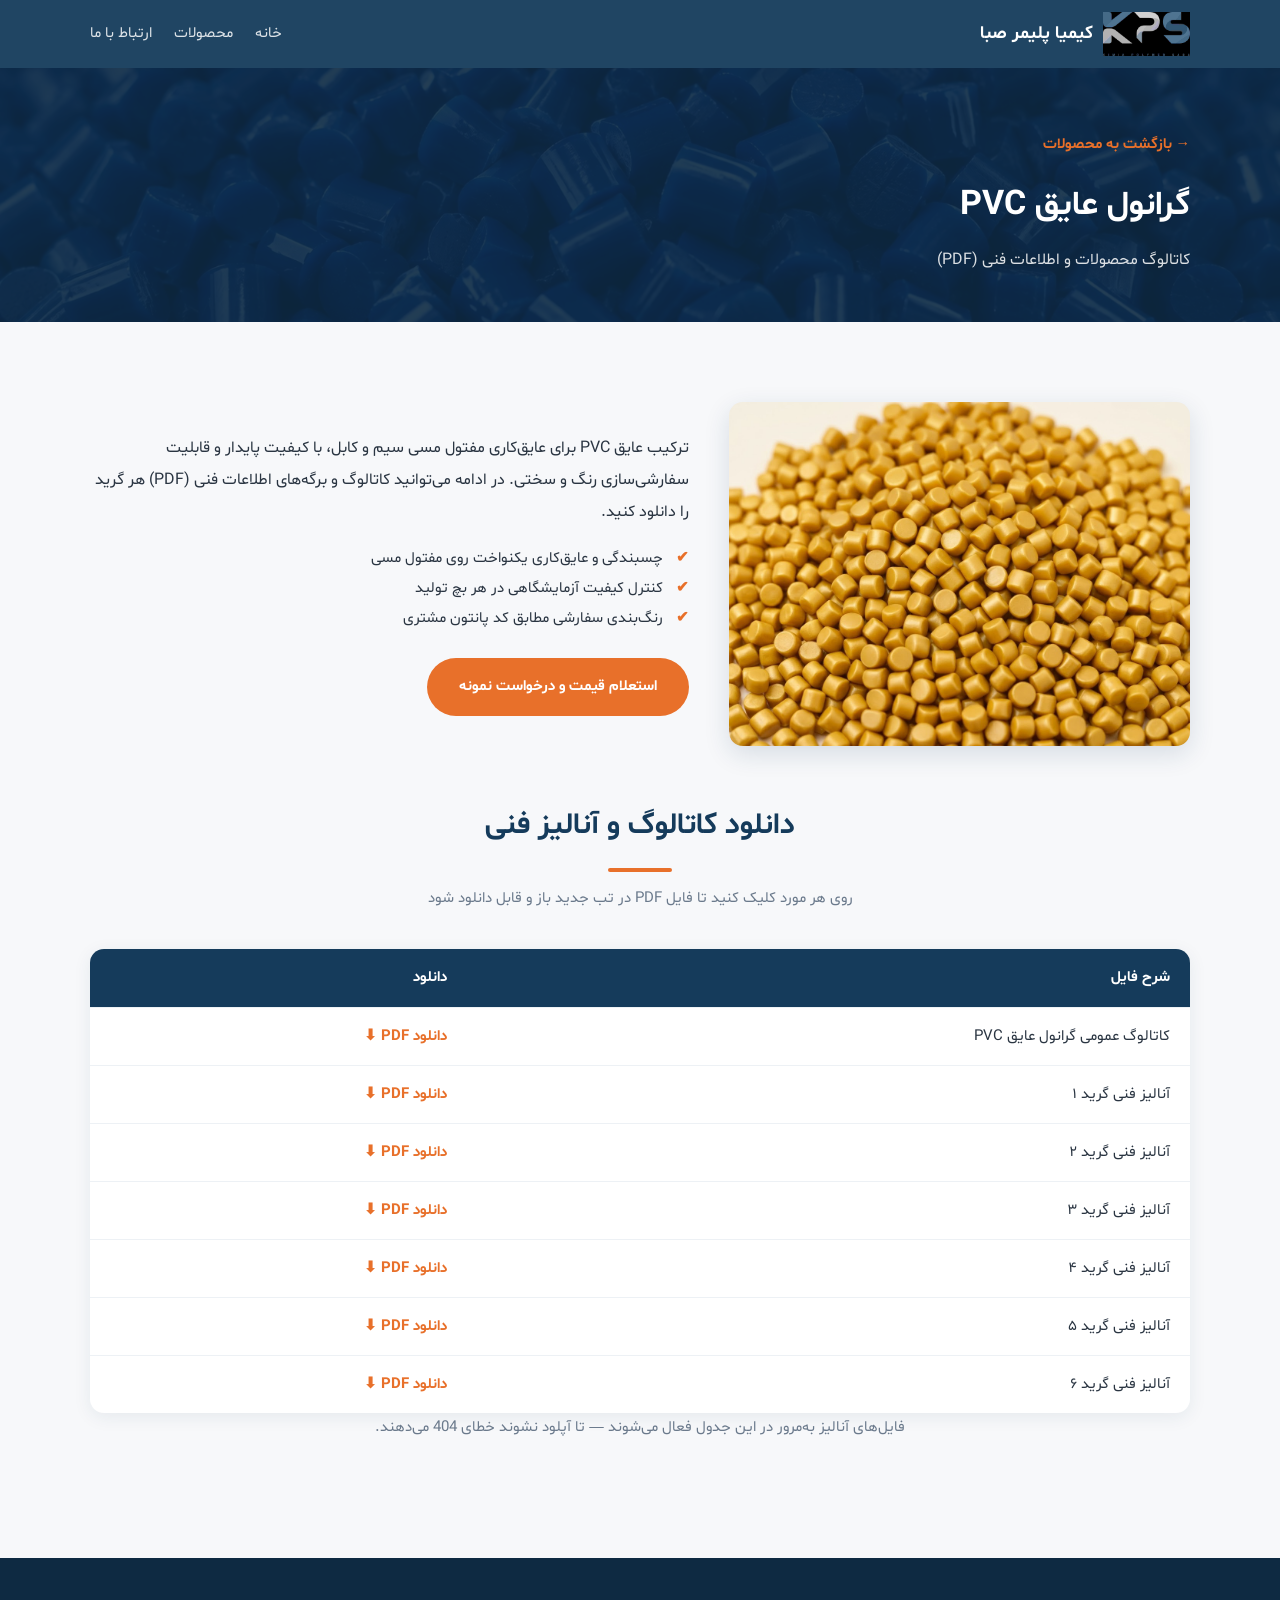
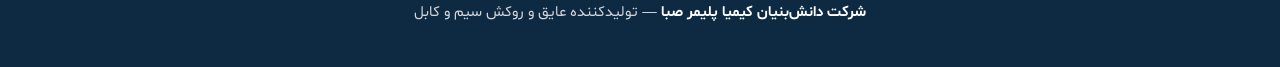
<file: insulation.html>
<!DOCTYPE html>
<html lang="fa" dir="rtl">
<head>
<meta charset="UTF-8">
<meta name="viewport" content="width=device-width, initial-scale=1.0">
<title>گرانول عایق PVC | کیمیا پلیمر صبا</title>
<meta name="description" content="کاتالوگ و اطلاعات فنی گرانول عایق PVC شرکت دانش‌بنیان کیمیا پلیمر صبا">
<link rel="stylesheet" href="style.css">
</head>
<body>

<header class="site-header">
  <div class="container header-inner">
    <a href="index.html" class="logo">
      <img src="logo.png" alt="لوگو" class="logo-img" onerror="this.classList.add('hide')">
      <span class="logo-mark">ک</span>
      <span class="logo-text">کیمیا پلیمر صبا</span>
    </a>
    <nav class="main-nav">
      <a href="index.html">خانه</a>
      <a href="index.html#products">محصولات</a>
      <a href="index.html#contact">ارتباط با ما</a>
    </nav>
  </div>
</header>

<section class="page-hero">
  <div class="container reveal">
    <a href="index.html#products" class="back-link">→ بازگشت به محصولات</a>
    <h1>گرانول عایق PVC</h1>
    <p>کاتالوگ محصولات و اطلاعات فنی (PDF)</p>
  </div>
</section>

<section class="section">
  <div class="container">
    <div class="product-page-grid">
      <img src="product1.jpg" alt="گرانول عایق PVC" class="product-page-img reveal">
      <div class="reveal">
        <p>ترکیب عایق PVC برای عایق‌کاری مفتول مسی سیم و کابل، با کیفیت پایدار و قابلیت سفارشی‌سازی رنگ و سختی. در ادامه می‌توانید کاتالوگ و برگه‌های اطلاعات فنی (PDF) هر گرید را دانلود کنید.</p>
        <ul class="feature-list">
          <li>چسبندگی و عایق‌کاری یکنواخت روی مفتول مسی</li>
          <li>کنترل کیفیت آزمایشگاهی در هر بچ تولید</li>
          <li>رنگ‌بندی سفارشی مطابق کد پانتون مشتری</li>
        </ul>
        <a href="mailto:sales@kimiapolymersaba.ir" class="btn btn-primary">استعلام قیمت و درخواست نمونه</a>
      </div>
    </div>

    <h2 class="section-title">دانلود کاتالوگ و آنالیز فنی</h2>
    <p class="section-hint">روی هر مورد کلیک کنید تا فایل PDF در تب جدید باز و قابل دانلود شود</p>
    <table class="pdf-table reveal">
      <tr><th>شرح فایل</th><th>دانلود</th></tr>
      <tr><td>کاتالوگ عمومی گرانول عایق PVC</td><td><a href="insulation-catalog.pdf" class="pdf-link">دانلود PDF ⬇</a></td></tr>
      <tr><td>آنالیز فنی گرید ۱</td><td><a href="insulation-01.pdf" class="pdf-link">دانلود PDF ⬇</a></td></tr>
      <tr><td>آنالیز فنی گرید ۲</td><td><a href="insulation-02.pdf" class="pdf-link">دانلود PDF ⬇</a></td></tr>
      <tr><td>آنالیز فنی گرید ۳</td><td><a href="insulation-03.pdf" class="pdf-link">دانلود PDF ⬇</a></td></tr>
      <tr><td>آنالیز فنی گرید ۴</td><td><a href="insulation-04.pdf" class="pdf-link">دانلود PDF ⬇</a></td></tr>
      <tr><td>آنالیز فنی گرید ۵</td><td><a href="insulation-05.pdf" class="pdf-link">دانلود PDF ⬇</a></td></tr>
      <tr><td>آنالیز فنی گرید ۶</td><td><a href="insulation-06.pdf" class="pdf-link">دانلود PDF ⬇</a></td></tr>
    </table>
    <p class="section-hint">فایل‌های آنالیز به‌مرور در این جدول فعال می‌شوند — تا آپلود نشوند خطای 404 می‌دهند.</p>
  </div>
</section>

<footer class="site-footer">
  <div class="container footer-inner">
    <p><strong>شرکت دانش‌بنیان کیمیا پلیمر صبا</strong> — تولیدکننده عایق و روکش سیم و کابل</p>
  </div>
</footer>

<script src="script.js"></script>
</body>
</html>
</file>
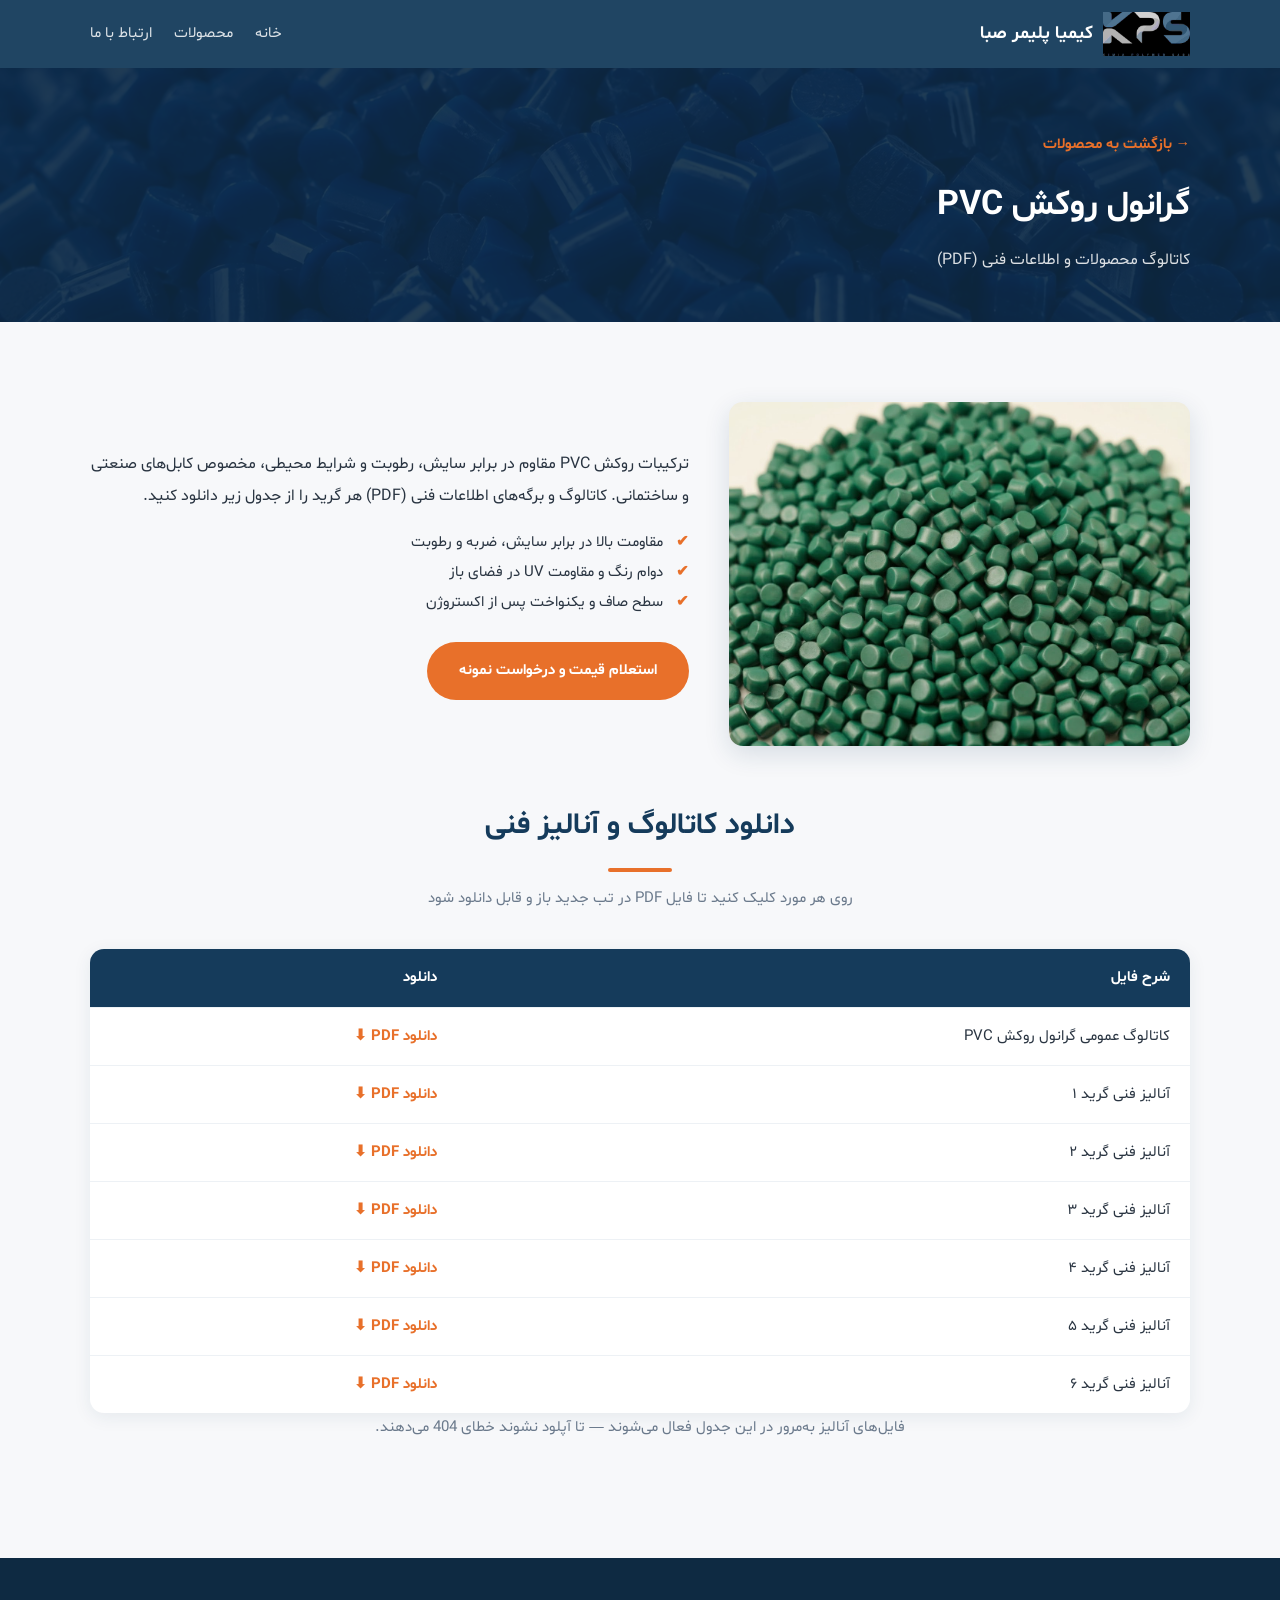
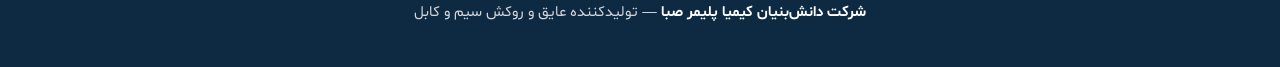
<file: sheath.html>
<!DOCTYPE html>
<html lang="fa" dir="rtl">
<head>
<meta charset="UTF-8">
<meta name="viewport" content="width=device-width, initial-scale=1.0">
<title>گرانول روکش PVC | کیمیا پلیمر صبا</title>
<meta name="description" content="کاتالوگ و اطلاعات فنی گرانول روکش PVC شرکت دانش‌بنیان کیمیا پلیمر صبا">
<link rel="stylesheet" href="style.css">
</head>
<body>

<header class="site-header">
  <div class="container header-inner">
    <a href="index.html" class="logo">
      <img src="logo.png" alt="لوگو" class="logo-img" onerror="this.classList.add('hide')">
      <span class="logo-mark">ک</span>
      <span class="logo-text">کیمیا پلیمر صبا</span>
    </a>
    <nav class="main-nav">
      <a href="index.html">خانه</a>
      <a href="index.html#products">محصولات</a>
      <a href="index.html#contact">ارتباط با ما</a>
    </nav>
  </div>
</header>

<section class="page-hero">
  <div class="container reveal">
    <a href="index.html#products" class="back-link">→ بازگشت به محصولات</a>
    <h1>گرانول روکش PVC</h1>
    <p>کاتالوگ محصولات و اطلاعات فنی (PDF)</p>
  </div>
</section>

<section class="section">
  <div class="container">
    <div class="product-page-grid">
      <img src="product2.jpg" alt="گرانول روکش PVC" class="product-page-img reveal">
      <div class="reveal">
        <p>ترکیبات روکش PVC مقاوم در برابر سایش، رطوبت و شرایط محیطی، مخصوص کابل‌های صنعتی و ساختمانی. کاتالوگ و برگه‌های اطلاعات فنی (PDF) هر گرید را از جدول زیر دانلود کنید.</p>
        <ul class="feature-list">
          <li>مقاومت بالا در برابر سایش، ضربه و رطوبت</li>
          <li>دوام رنگ و مقاومت UV در فضای باز</li>
          <li>سطح صاف و یکنواخت پس از اکستروژن</li>
        </ul>
        <a href="mailto:sales@kimiapolymersaba.ir" class="btn btn-primary">استعلام قیمت و درخواست نمونه</a>
      </div>
    </div>

    <h2 class="section-title">دانلود کاتالوگ و آنالیز فنی</h2>
    <p class="section-hint">روی هر مورد کلیک کنید تا فایل PDF در تب جدید باز و قابل دانلود شود</p>
    <table class="pdf-table reveal">
      <tr><th>شرح فایل</th><th>دانلود</th></tr>
      <tr><td>کاتالوگ عمومی گرانول روکش PVC</td><td><a href="sheath-catalog.pdf" class="pdf-link">دانلود PDF ⬇</a></td></tr>
      <tr><td>آنالیز فنی گرید ۱</td><td><a href="sheath-01.pdf" class="pdf-link">دانلود PDF ⬇</a></td></tr>
      <tr><td>آنالیز فنی گرید ۲</td><td><a href="sheath-02.pdf" class="pdf-link">دانلود PDF ⬇</a></td></tr>
      <tr><td>آنالیز فنی گرید ۳</td><td><a href="sheath-03.pdf" class="pdf-link">دانلود PDF ⬇</a></td></tr>
      <tr><td>آنالیز فنی گرید ۴</td><td><a href="sheath-04.pdf" class="pdf-link">دانلود PDF ⬇</a></td></tr>
      <tr><td>آنالیز فنی گرید ۵</td><td><a href="sheath-05.pdf" class="pdf-link">دانلود PDF ⬇</a></td></tr>
      <tr><td>آنالیز فنی گرید ۶</td><td><a href="sheath-06.pdf" class="pdf-link">دانلود PDF ⬇</a></td></tr>
    </table>
    <p class="section-hint">فایل‌های آنالیز به‌مرور در این جدول فعال می‌شوند — تا آپلود نشوند خطای 404 می‌دهند.</p>
  </div>
</section>

<footer class="site-footer">
  <div class="container footer-inner">
    <p><strong>شرکت دانش‌بنیان کیمیا پلیمر صبا</strong> — تولیدکننده عایق و روکش سیم و کابل</p>
  </div>
</footer>

<script src="script.js"></script>
</body>
</html>
</file>
<file: style.css>
/* ===== فونت شبنم — میزبانی داخل خود سایت (بدون وابستگی به CDN خارجی) ===== */
@font-face {
  font-family: 'Shabnam';
  src: url('Shabnam.woff2') format('woff2');
  font-weight: normal;
  font-style: normal;
  font-display: swap;
}
@font-face {
  font-family: 'Shabnam';
  src: url('Shabnam-Bold.woff2') format('woff2');
  font-weight: bold;
  font-style: normal;
  font-display: swap;
}

/* ===== متغیرها ===== */
:root {
  --navy: #153B5B;
  --navy-dark: #0E2A42;
  --orange: #E8702A;
  --orange-dark: #C95C1E;
  --bg: #F7F8FA;
  --white: #FFFFFF;
  --text: #2A3542;
  --muted: #6B7A8C;
  --radius: 14px;
}

* { margin: 0; padding: 0; box-sizing: border-box; }

html { scroll-behavior: smooth; }

body {
  font-family: 'Shabnam', Tahoma, sans-serif;
  color: var(--text);
  background: var(--bg);
  line-height: 2;
}

.container { max-width: 1140px; margin: 0 auto; padding: 0 20px; }

/* ===== هدر ===== */
.site-header {
  position: sticky; top: 0; z-index: 100;
  background: rgba(21, 59, 91, 0.95);
}
.header-inner {
  display: flex; align-items: center; gap: 28px;
  padding: 12px 20px;
}
.logo { display: flex; align-items: center; gap: 10px; text-decoration: none; }
.logo-img { height: 44px; width: auto; }
.logo-img.hide { display: none; }
.logo-mark {
  width: 42px; height: 42px; border-radius: 10px;
  background: var(--orange); color: #fff;
  display: flex; align-items: center; justify-content: center;
  font-size: 22px; font-weight: 800;
}
/* وقتی لوگوی واقعی آپلود شد، حرف «ک» پنهان می‌شود */
.logo-img:not(.hide) + .logo-mark { display: none; }
.logo-text { color: #fff; font-weight: 700; font-size: 18px; }
.main-nav { display: flex; gap: 22px; margin-inline-start: auto; }
.main-nav a {
  color: rgba(255,255,255,0.85); text-decoration: none;
  font-size: 15px; transition: color .2s;
}
.main-nav a:hover { color: var(--orange); }
.header-phone {
  color: #fff; text-decoration: none; font-weight: 700;
  background: rgba(255,255,255,0.12);
  padding: 8px 16px; border-radius: 30px; font-size: 15px;
  transition: background .2s;
}
.header-phone:hover { background: rgba(255,255,255,0.22); }
.menu-btn {
  display: none; background: none; border: none;
  color: #fff; font-size: 26px; cursor: pointer;
}

/* ===== بنر اصلی ===== */
.hero {
  position: relative; min-height: 520px;
  display: flex; align-items: center;
  background: var(--navy) url('granule.jpg') center/cover no-repeat;
}
.hero-overlay {
  position: absolute; inset: 0;
  background: linear-gradient(90deg, rgba(14,42,66,0.92), rgba(14,42,66,0.72));
}
.hero-content { position: relative; color: #fff; padding: 80px 20px; }
.hero-content h1 { font-size: 44px; font-weight: 800; margin-bottom: 14px; }
.hero-content p { font-size: 19px; opacity: .9; max-width: 640px; margin-bottom: 30px; }
.hero-actions { display: flex; gap: 14px; flex-wrap: wrap; }

.btn {
  display: inline-block; padding: 12px 30px; border-radius: 30px;
  text-decoration: none; font-weight: 700; font-size: 15px;
  border: 2px solid transparent; cursor: pointer;
  transition: all .2s; font-family: inherit;
}
.btn-primary { background: var(--orange); color: #fff; }
.btn-primary:hover { background: var(--orange-dark); }
.btn-outline { border-color: rgba(255,255,255,.6); color: #fff; }
.btn-outline:hover { background: rgba(255,255,255,.12); }

/* ===== بخش‌ها ===== */
.section { padding: 80px 0; }
.section-alt { background: var(--white); }
.section-title {
  text-align: center; font-size: 30px; font-weight: 800;
  color: var(--navy); margin-bottom: 12px; position: relative;
}
.section-title::after {
  content: ''; display: block; width: 64px; height: 4px;
  background: var(--orange); border-radius: 4px;
  margin: 12px auto 0;
}
.section-hint {
  text-align: center; color: var(--muted); font-size: 14.5px;
  margin-bottom: 36px;
}

/* ===== درباره ما ===== */
.about-grid {
  display: grid; grid-template-columns: 1.4fr 1fr; gap: 40px; align-items: center;
}
.about-text p { margin-bottom: 16px; font-size: 16.5px; }
.about-cards { display: grid; gap: 16px; }
.fact-card {
  background: var(--white); border-radius: var(--radius);
  padding: 22px; text-align: center;
  box-shadow: 0 4px 18px rgba(21,59,91,0.08);
  border-inline-start: 4px solid var(--orange);
}
.fact-num { display: block; font-size: 24px; font-weight: 800; color: var(--navy); }
.fact-label { font-size: 14px; color: var(--muted); }

/* ===== محصولات ===== */
.products-grid {
  display: grid; grid-template-columns: repeat(3, 1fr); gap: 26px;
}
.product-card {
  background: var(--white); border-radius: var(--radius); overflow: hidden;
  box-shadow: 0 4px 18px rgba(21,59,91,0.08);
  transition: transform .25s, box-shadow .25s;
  cursor: pointer;
  text-decoration: none; color: var(--text); display: block;
}
.product-card:hover, .product-card:focus-visible {
  transform: translateY(-6px); box-shadow: 0 12px 28px rgba(21,59,91,0.14);
  outline: none;
}
.product-card img { width: 100%; height: 210px; object-fit: cover; display: block; background: #E7EBF0; }
.product-card h3 { color: var(--navy); font-size: 19px; margin: 18px 20px 8px; }
.product-card p { font-size: 14.5px; color: var(--muted); margin: 0 20px 10px; }
.product-more {
  display: inline-block; margin: 0 20px 20px;
  color: var(--orange); font-size: 14px; font-weight: 700;
}

/* ===== بنر نمایشگاه ===== */
.event-banner { padding: 10px 0; }
.event-inner {
  background: linear-gradient(120deg, var(--orange), #F0934F);
  color: #fff; border-radius: 18px;
  padding: 30px 34px; text-align: center;
  box-shadow: 0 10px 30px rgba(232,112,42,0.35);
}
.event-icon { font-size: 34px; display: block; margin-bottom: 8px; }
.event-inner p { font-size: 18px; font-weight: 600; }
.event-inner strong { font-size: 20px; }

/* ===== گالری ===== */
.gallery-subtitle {
  color: var(--navy); font-size: 20px; font-weight: 800;
  margin: 44px 0 18px; text-align: center;
}
.gallery-grid {
  display: grid; grid-template-columns: repeat(3, 1fr); gap: 16px;
}
.gallery-grid.two { grid-template-columns: repeat(2, 1fr); max-width: 760px; margin: 0 auto; }
.gallery-item {
  border-radius: var(--radius); overflow: hidden; cursor: pointer;
  background: #E7EBF0;
}
.gallery-item img {
  width: 100%; height: 200px; object-fit: cover; display: block;
  transition: transform .3s;
}
.gallery-item:hover img { transform: scale(1.06); }

/* ===== ویدیو ===== */
.video-box {
  max-width: 820px; margin: 0 auto;
  background: var(--bg); border: 2px dashed #C7D2DE;
  border-radius: var(--radius);
  padding: 60px 30px; text-align: center;
  color: var(--muted); font-size: 16px;
}
.video-box iframe { width: 100%; aspect-ratio: 16 / 9; border: 0; border-radius: 12px; }

/* ===== صفحات محصول ===== */
.page-hero {
  background: var(--navy) url('granule.jpg') center/cover no-repeat;
  position: relative; padding: 60px 0 46px;
}
.page-hero::before {
  content: ''; position: absolute; inset: 0;
  background: rgba(14,42,66,0.9);
}
.page-hero .container { position: relative; color: #fff; }
.page-hero h1 { font-size: 34px; font-weight: 800; margin: 12px 0 4px; }
.page-hero p { opacity: .85; }
.back-link { color: var(--orange); text-decoration: none; font-size: 14.5px; font-weight: 700; }
.back-link:hover { text-decoration: underline; }
.product-page-grid {
  display: grid; grid-template-columns: 1fr 1.3fr; gap: 40px;
  align-items: center; margin-bottom: 50px;
}
.product-page-img {
  width: 100%; border-radius: var(--radius);
  box-shadow: 0 8px 26px rgba(21,59,91,0.14);
  background: #E7EBF0;
}
.feature-list { list-style: none; margin: 16px 0 24px; }
.feature-list li { padding-inline-start: 26px; position: relative; font-size: 15px; }
.feature-list li::before {
  content: '✔'; position: absolute; inset-inline-start: 0;
  color: var(--orange); font-weight: 800;
}
.pdf-table {
  width: 100%; border-collapse: collapse;
  background: var(--white); border-radius: var(--radius); overflow: hidden;
  box-shadow: 0 4px 18px rgba(21,59,91,0.08);
}
.pdf-table th {
  background: var(--navy); color: #fff;
  padding: 14px 20px; text-align: right; font-size: 15px;
}
.pdf-table td { padding: 14px 20px; border-top: 1px solid #EDF1F5; font-size: 14.5px; }
.pdf-table tr:hover td { background: #F4F7FA; }
.pdf-link { color: var(--orange); text-decoration: none; font-weight: 700; }
.pdf-link:hover { text-decoration: underline; }

/* ===== ارتباط با ما ===== */
.contact-subtitle {
  color: var(--navy); font-size: 20px; font-weight: 800;
  margin: 44px 0 18px; text-align: center;
}
.contact-grid {
  display: grid; grid-template-columns: repeat(auto-fit, minmax(220px, 1fr));
  gap: 18px; margin-bottom: 26px;
}
.contact-card {
  background: var(--white); border-radius: var(--radius);
  padding: 26px 20px; text-align: center;
  box-shadow: 0 4px 18px rgba(21,59,91,0.08);
  border-top: 4px solid var(--orange);
  color: var(--text); text-decoration: none;
  display: flex; flex-direction: column; align-items: center; gap: 4px;
}
.contact-icon { font-size: 30px; }
.contact-card strong { color: var(--navy); font-size: 16px; word-break: break-all; }
.contact-card small { color: var(--muted); font-size: 13.5px; }
.person-tel, .person-mail {
  color: var(--orange); text-decoration: none; font-size: 14px; font-weight: 700;
  margin-top: 4px; word-break: break-all;
}
.person-tel:hover, .person-mail:hover { text-decoration: underline; }

/* ===== فرم تماس ===== */
.contact-form {
  max-width: 640px; margin: 40px auto 0;
  background: var(--white); border-radius: var(--radius);
  padding: 30px; box-shadow: 0 4px 18px rgba(21,59,91,0.08);
  display: flex; flex-direction: column; gap: 14px;
}
.form-row { display: grid; grid-template-columns: 1fr 1fr; gap: 14px; }
.contact-form input, .contact-form textarea {
  font-family: inherit; font-size: 15px;
  border: 1px solid #D6DEE7; border-radius: 10px;
  padding: 12px 16px; background: var(--bg); color: var(--text);
}
.contact-form input:focus, .contact-form textarea:focus {
  outline: none; border-color: var(--orange);
}
.form-msg { color: #1B8A4B; font-weight: 700; font-size: 14.5px; min-height: 22px; }

/* ===== فوتر ===== */
.site-footer {
  background: var(--navy-dark); color: rgba(255,255,255,0.8);
  padding: 40px 0; text-align: center; font-size: 14.5px;
}
.site-footer strong { color: #fff; }
.site-footer .copyright { margin-top: 10px; font-size: 13px; opacity: .7; }

/* ===== لایت‌باکس ===== */
.lightbox {
  position: fixed; inset: 0; z-index: 200;
  background: rgba(10, 24, 38, 0.92);
  display: none; align-items: center; justify-content: center;
  padding: 30px;
}
.lightbox.open { display: flex; }
.lightbox img {
  max-width: 92vw; max-height: 88vh;
  border-radius: 12px; box-shadow: 0 20px 60px rgba(0,0,0,0.5);
}
.lightbox-close {
  position: absolute; top: 22px; inset-inline-end: 26px;
  background: none; border: none; color: #fff;
  font-size: 32px; cursor: pointer;
}

/* ===== مودال محصول ===== */
.modal {
  position: fixed; inset: 0; z-index: 200;
  background: rgba(10, 24, 38, 0.92);
  display: none; align-items: center; justify-content: center;
  padding: 20px;
}
.modal.open { display: flex; }
.modal-box {
  background: var(--white); border-radius: var(--radius);
  max-width: 680px; width: 100%; max-height: 88vh; overflow-y: auto;
  padding: 34px 30px; position: relative;
}
.modal-box h3 { color: var(--navy); font-size: 22px; margin-bottom: 8px; }
.modal-desc { color: var(--muted); font-size: 15px; margin-bottom: 18px; }
.modal-subtitle { color: var(--navy); font-size: 17px; margin: 20px 0 8px; }
.modal-close {
  position: absolute; top: 14px; inset-inline-end: 16px;
  background: none; border: none; font-size: 24px;
  color: var(--muted); cursor: pointer;
}
.spec-table { width: 100%; border-collapse: collapse; }
.spec-table td { padding: 10px 14px; border-top: 1px solid #EDF1F5; font-size: 14.5px; }
.spec-table td:first-child { font-weight: 700; color: var(--navy); width: 40%; }

/* ===== انیمیشن ظاهرشدن ===== */
.reveal { opacity: 0; transform: translateY(24px); transition: opacity .6s, transform .6s; }
.reveal.visible { opacity: 1; transform: none; }

/* ===== ریسپانسیو ===== */
@media (max-width: 900px) {
  .about-grid, .product-page-grid { grid-template-columns: 1fr; }
  .products-grid { grid-template-columns: repeat(2, 1fr); }
  .gallery-grid { grid-template-columns: repeat(2, 1fr); }
  .hero-content h1 { font-size: 34px; }
}
@media (max-width: 640px) {
  .main-nav {
    display: none; position: absolute; top: 100%; inset-inline-start: 0;
    width: 100%; background: var(--navy-dark);
    flex-direction: column; gap: 0; padding: 10px 0;
  }
  .main-nav.open { display: flex; }
  .main-nav a { padding: 12px 24px; }
  .menu-btn { display: block; }
  .header-phone { display: none; }
  .products-grid, .gallery-grid, .gallery-grid.two, .form-row { grid-template-columns: 1fr; }
  .section { padding: 56px 0; }
  .hero { min-height: 440px; }
  .hero-content h1 { font-size: 28px; }
  .event-inner { padding: 24px 20px; }
  .event-inner p { font-size: 16px; }
}
</file>
